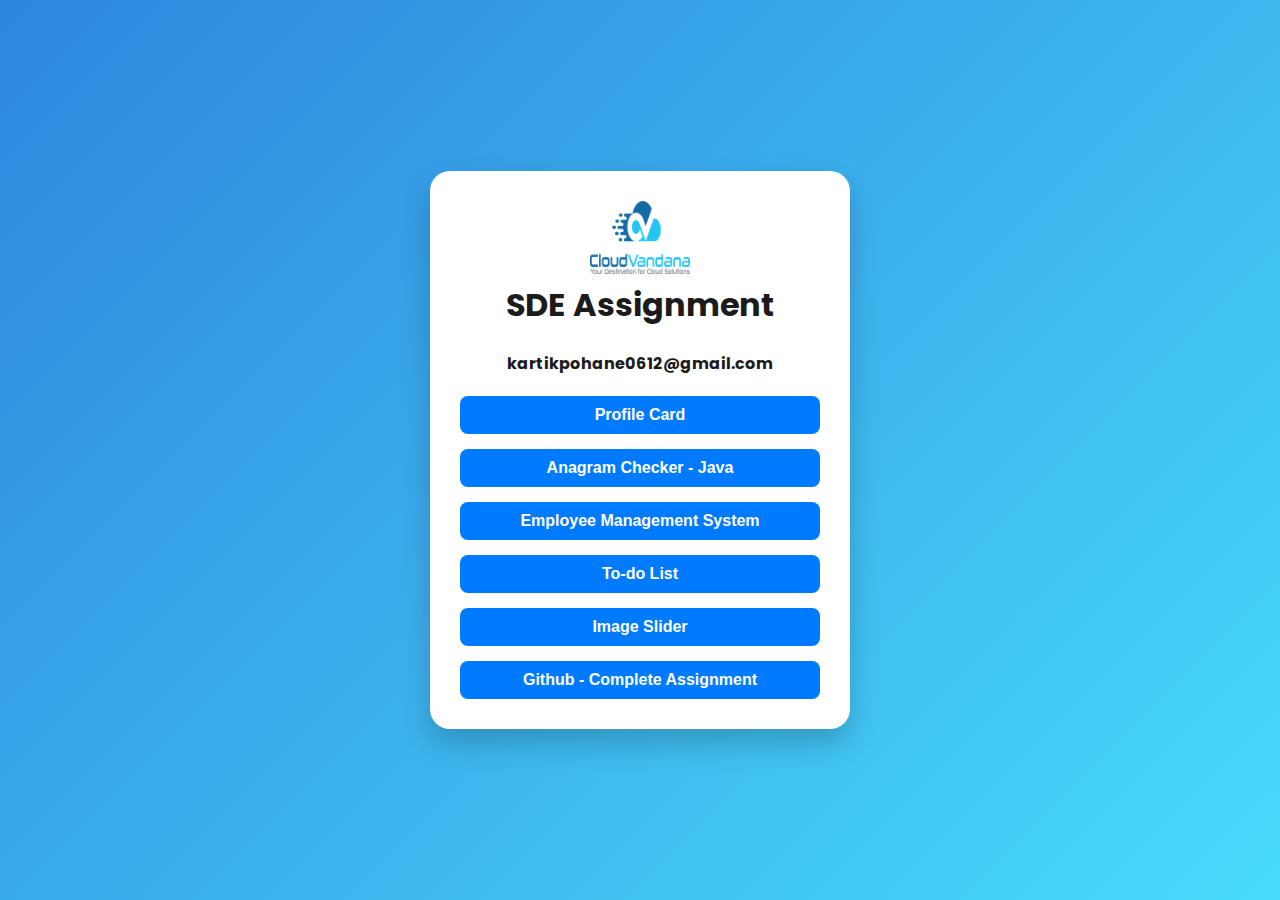
<file: index.html>
<!DOCTYPE html>
<html lang="en">
<head>
    <meta charset="UTF-8">
    <meta name="viewport" content="width=device-width, initial-scale=1.0">
    <title>Cloud Vandana SDE Assignment</title>
    <link rel="stylesheet" href="style.css">
</head>
<body>
    <div class="card">
        <img src="./assets/logo.png" alt="Cloud Vandana Logo">
        <h1>SDE Assignment</h1>
        <h4>kartikpohane0612@gmail.com</h4>
        <div class="button-container">
            <button onclick="navigateTo('./profileCard/index.html')">Profile Card</button>
            <button onclick="navigateTo('https://github.com/karthikpohane/CloudVandana_SDE/tree/main/Java%20Assignment/Anagram%20Checker')">Anagram Checker - Java</button>
            <button onclick="navigateTo('https://github.com/karthikpohane/CloudVandana_SDE/tree/main/Java%20Assignment/Employee%20Management%20System')">Employee Management System</button>
            <button onclick="navigateTo('./todoList/index.html')">To-do List</button>
            <button onclick="navigateTo('./imageSlider/index.html')"> Image Slider </button>
            <button onclick="navigateTo('https://github.com/karthikpohane/CloudVandana_SDE')"> Github - Complete Assignment </button>
        </div>
    </div>
    <script src="script.js"></script>
    <script>
        function navigateTo(page) {
            window.location.href = page;
        }
    </script>
</body>
</html>
</file>
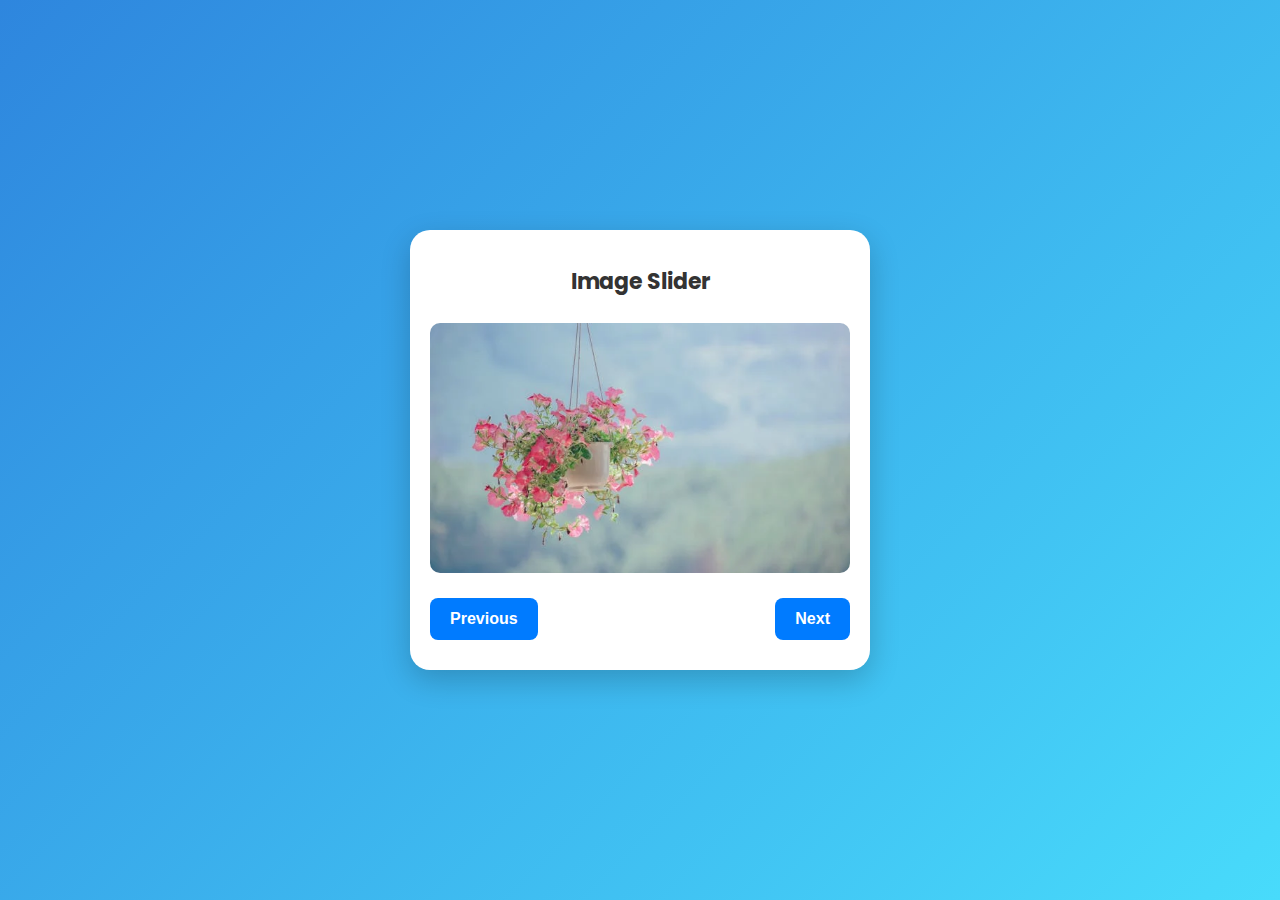
<file: imageSlider/index.html>
<!DOCTYPE html>
<html lang="en">
<head>
    <meta charset="UTF-8">
    <meta name="viewport" content="width=device-width, initial-scale=1.0">
    <title>Image Slider</title>
    <link rel="stylesheet" href="style.css">
</head>
<body>
    <div class="slider-container">
        <!-- Ensure the default image path is correct -->
         <h1>Image Slider</h1>
        <img id="slider" src="../assets/img1.png" alt="Image Slider">
        <div class="buttons">
            <button id="prevBtn" onclick="plusSlides(-1)">Previous</button>
            <button id="nextBtn" onclick="plusSlides(1)">Next</button>
        </div>
    </div>
    <script src="script.js"></script>
</body>
</html>
</file>
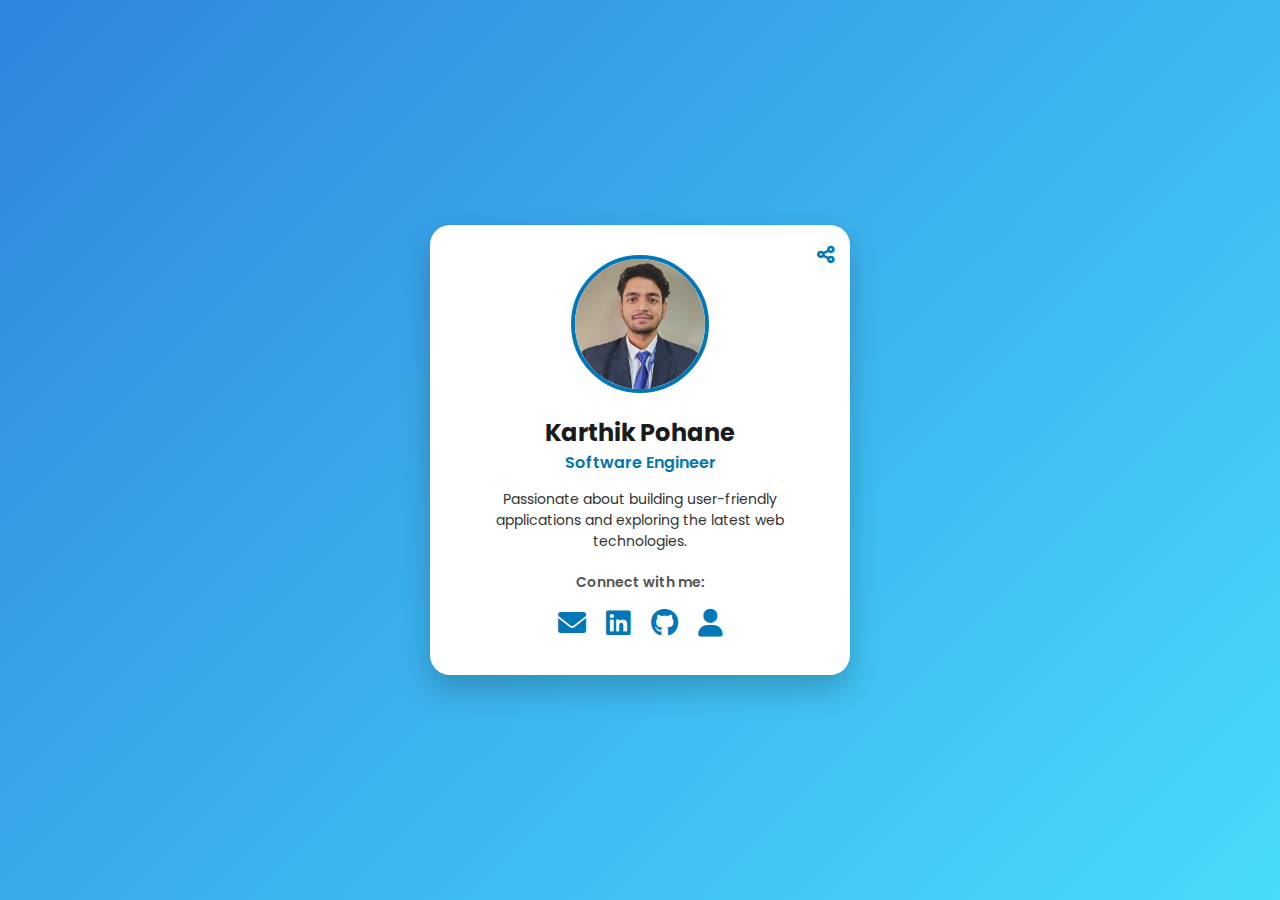
<file: ProfileCard/index.html>
<!DOCTYPE html>
<html lang="en">
<head>
  <meta charset="UTF-8">
  <meta name="viewport" content="width=device-width, initial-scale=1.0">
  <title>Karthik Pohane | Profile Card</title>
  <link rel="stylesheet" href="styles.css">
  <link href="https://cdnjs.cloudflare.com/ajax/libs/font-awesome/6.0.0/css/all.min.css" rel="stylesheet">
</head>
<body>

<div class="card">
  <div class="share" onclick="shareProfile()">
    <i class="fas fa-share-alt" title="Share Profile"></i>
  </div>
  
  <img src="./Profile_Image.jpeg" alt="Karthik Pohane">
  
  <h2>Karthik Pohane</h2>
  <h4>Software Engineer</h4>
  
  <p>Passionate about building user-friendly applications and exploring the latest web technologies.</p>

  <p class="social-text">Connect with me:</p>

  <div class="social-icons">
    <a href="#" title="Email" onclick="copyEmail(event)"><i class="fas fa-envelope"></i></a>
    <a href="https://www.linkedin.com/in/karthikpohane/" target="_blank" title="LinkedIn"><i class="fab fa-linkedin"></i></a>
    <a href="https://github.com/karthikpohane" target="_blank" title="GitHub"><i class="fab fa-github"></i></a>
    <a href="https://karthikpohane.vercel.app/" target="_blank" title="Portfolio"><i class="fas fa-user"></i></a>
  </div>
  
</div>
<div class="toast" id="toast">Email Copied!</div>  
<div class="toast" id="toast">Profile Shared Successfully!</div>

<script src="script.js"></script>
</body>
</html>
</file>
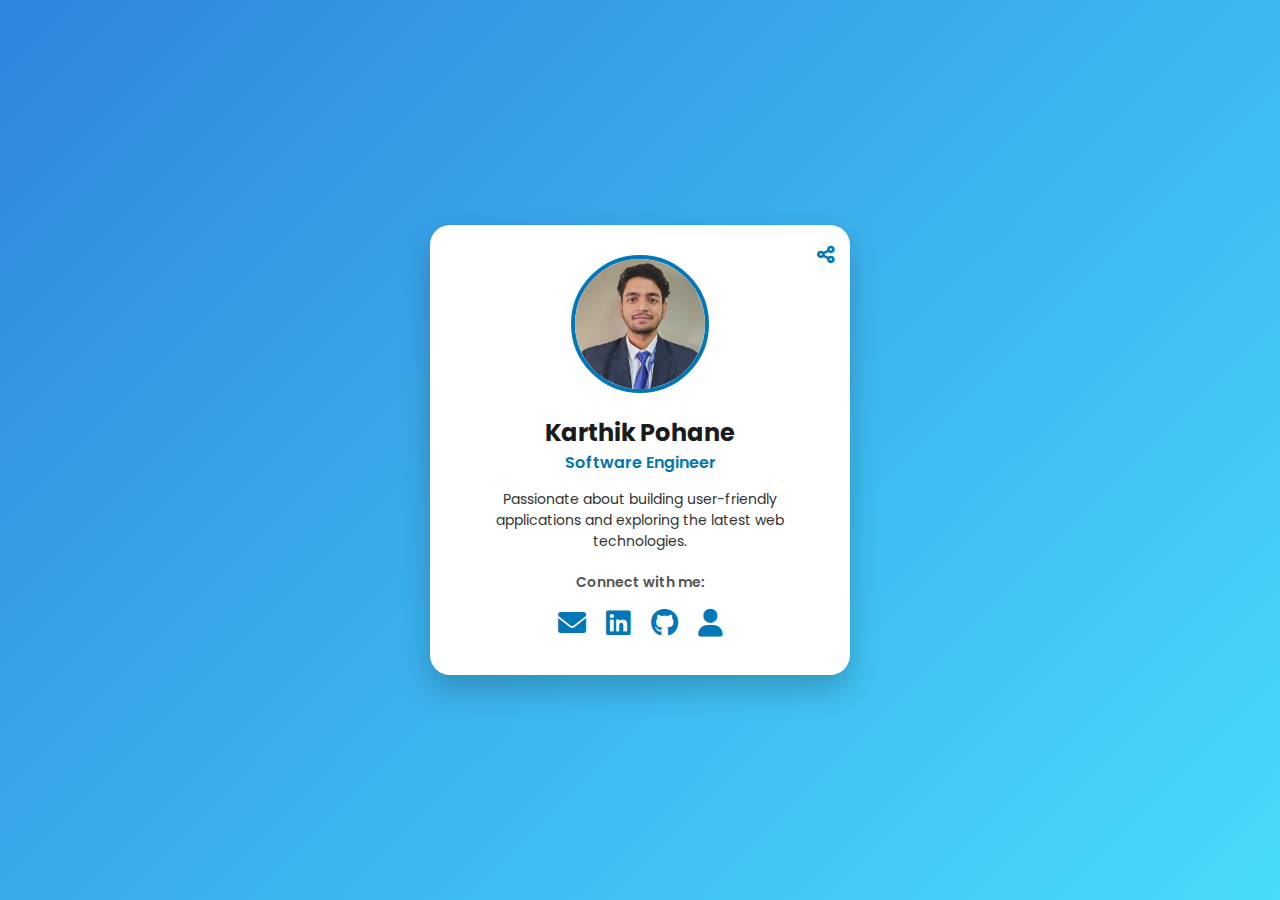
<file: profileCard/index.html>
<!DOCTYPE html>
<html lang="en">
<head>
  <meta charset="UTF-8">
  <meta name="viewport" content="width=device-width, initial-scale=1.0">
  <title>Karthik Pohane | Profile Card</title>
  <link rel="stylesheet" href="styles.css">
  <link href="https://cdnjs.cloudflare.com/ajax/libs/font-awesome/6.0.0/css/all.min.css" rel="stylesheet">
</head>
<body>

<div class="card">
  <div class="share" onclick="shareProfile()">
    <i class="fas fa-share-alt" title="Share Profile"></i>
  </div>
  
  <img src="../assets/Profile_Image.jpeg" alt="Karthik Pohane">
  
  <h2>Karthik Pohane</h2>
  <h4>Software Engineer</h4>
  
  <p>Passionate about building user-friendly applications and exploring the latest web technologies.</p>

  <p class="social-text">Connect with me:</p>

  <div class="social-icons">
    <a href="#" title="Email" onclick="copyEmail(event)"><i class="fas fa-envelope"></i></a>
    <a href="https://www.linkedin.com/in/karthikpohane/" target="_blank" title="LinkedIn"><i class="fab fa-linkedin"></i></a>
    <a href="https://github.com/karthikpohane" target="_blank" title="GitHub"><i class="fab fa-github"></i></a>
    <a href="https://karthikpohane.vercel.app/" target="_blank" title="Portfolio"><i class="fas fa-user"></i></a>
  </div>
  
</div>
<div class="toast" id="toast">Email Copied!</div>  
<div class="toast" id="toast">Profile Shared Successfully!</div>

<script src="script.js"></script>
</body>
</html>
</file>
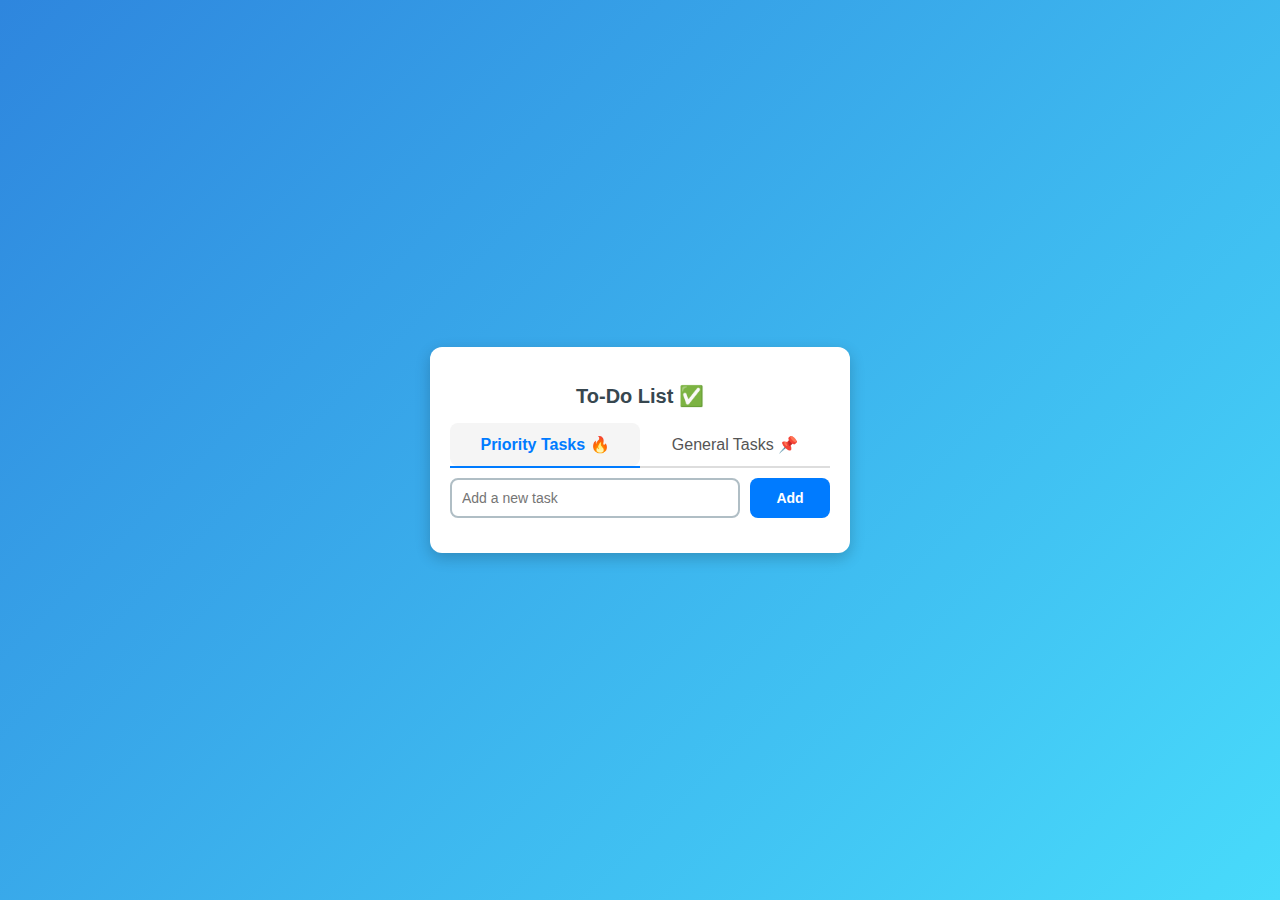
<file: todoList/index.html>
<!DOCTYPE html>
<html lang="en">
<head>
    <meta charset="UTF-8">
    <meta name="viewport" content="width=device-width, initial-scale=1.0">
    <title>To-Do List</title>
    <link rel="stylesheet" href="styles.css">
</head>
<body>
    <div class="container">
        <h2>To-Do List ✅</h2>
        
        <!-- Tabs for Priority & General Tasks -->
        <div class="tabs">
            <button class="tab active" onclick="switchTab('priority')">Priority Tasks 🔥</button>
            <button class="tab" onclick="switchTab('general')">General Tasks 📌</button>
        </div>

        <div class="input-container">
            <input type="text" id="taskInput" placeholder="Add a new task">
            <button onclick="addTask()">Add</button>
        </div>

        <!-- Task List -->
        <div class="task-list-container">
            <ul id="priorityList" class="task-list active"></ul>
            <ul id="generalList" class="task-list"></ul>
        </div>

        <div id="undoMessage" class="undo-message"></div>
    </div>

    <script src="scripts.js"></script>
</body>
</html>
</file>
<file: style.css>
/* Google Font */
@import url('https://fonts.googleapis.com/css2?family=Poppins:wght@400;600&display=swap');

body {
    font-family: 'Poppins', sans-serif;
    display: flex;
    justify-content: center;
    align-items: center;
    height: 100vh;
    margin: 0;
    background: linear-gradient(135deg, #2e86de, #48dbfb);
}

.card {
    background: white;
    padding: 30px;
    border-radius: 20px;
    box-shadow: 0 15px 30px rgba(0, 0, 0, 0.2);
    text-align: center;
    width: 360px;
    transition: transform 0.3s ease;
}

.card:hover {
    transform: scale(1.03);
}

/* Image Styling */
.card img {
    width: 100px;
    height: auto;
}

h1 {
    color: #1b1b1b;
    margin: 0px;
}
h4{
    margin-bottom: 20px;
    color: #1b1b1b;
}

.button-container {
    display: flex;
    flex-direction: column;
    gap: 15px;
    margin-top: 10px;
}

button {
    padding: 10px;
    border: none;
    background-color: #007bff;
    color: white;
    cursor: pointer;
    font-size: 16px;
    font-weight: 600;
    border-radius: 8px;
    transition: background 0.3s ease, transform 0.2s ease, box-shadow 0.3s ease;
}

button:hover {
    background-color: #0056b3;
    transform: translateY(-3px);
    box-shadow: 0 4px 10px rgba(0, 0, 0, 0.2);
}

/* Responsive Design */
@media (max-width: 768px) {
    .card {
        width: 90%;
        padding: 20px;
    }

    .card img {
        width: 80px;
    }
}

@media (max-width: 480px) {
    .card {
        width: 95%;
        padding: 15px;
    }

    .card img {
        width: 70px;
    }

    button {
        font-size: 14px;
        padding: 10px;
    }
}
</file>
<file: imageSlider/style.css>
/* Google Font */
@import url('https://fonts.googleapis.com/css2?family=Poppins:wght@400;600&display=swap');

body {
    font-family: 'Poppins', sans-serif;
    display: flex;
    flex-direction: column;
    justify-content: center;
    align-items: center;
    height: 100vh;
    margin: 0;
    background: linear-gradient(135deg, #2e86de, #48dbfb);
}

.slider-container {
    background: white;
    padding: 20px;
    border-radius: 20px;
    box-shadow: 0 10px 30px rgba(0, 0, 0, 0.2);
    text-align: center;
    width: 420px;
    height: 400px; /* Ensures the container size remains the same */
    display: flex;
    flex-direction: column;
    align-items: center;
    justify-content: space-between;
    overflow: hidden;
}

h1 {
    font-size: 22px;
    color: #333;
    margin-bottom: 10px;
}

img {
    width: 100%;
    height: 250px; /* Fixed height for uniformity */
    object-fit: cover; /* Ensures proper image display */
    border-radius: 10px;
    transition: opacity 0.3s ease-in-out;
}

.buttons {
    display: flex;
    justify-content: space-between;
    width: 100%;
    padding: 10px 0;
}

button {
    padding: 12px 20px;
    border: none;
    background-color: #007bff;
    color: white;
    cursor: pointer;
    font-size: 16px;
    font-weight: 600;
    border-radius: 8px;
    transition: all 0.3s ease;
}

button:hover {
    background-color: #0056b3;
    transform: scale(1.05);
    box-shadow: 0 5px 15px rgba(0, 0, 0, 0.2);
}

@media (max-width: 768px) {
    .slider-container {
        width: 90%;
        height: 360px;
    }

    img {
        height: 220px;
    }
}

@media (max-width: 480px) {
    .slider-container {
        width: 95%;
        height: 330px;
    }

    img {
        height: 200px;
    }

    button {
        font-size: 14px;
        padding: 10px;
    }
}
</file>
<file: ProfileCard/styles.css>
/* Google Font */
@import url('https://fonts.googleapis.com/css2?family=Poppins:wght@400;600&display=swap');

body {
  font-family: 'Poppins', sans-serif;
  /* background: #f5f7fa;  */
  display: flex;
  justify-content: center;
  align-items: center;
  height: 100vh;
  margin: 0;
  background: linear-gradient(135deg, #2e86de, #48dbfb);
}

.card {
  width: 360px;
  background: #ffffff;
  border-radius: 20px;
  box-shadow: 0 15px 30px rgba(0, 0, 0, 0.2);
  text-align: center;
  padding: 30px;
  position: relative;
  transition: transform 0.3s ease;
}

.card:hover {
  transform: scale(1.03);
}

img {
  width: 130px;
  border-radius: 50%;
  margin-bottom: 15px;
  border: 4px solid #0077b6;
}

h2 {
  color: #1b1b1b;
  margin: 0rem;
}

h4 {
  color: #0077b6;
  margin-top: 0px;
  margin-bottom: 10px;
  font-weight: 600;
}

p {
  color: #333;
  font-size: 14px;
  margin-bottom: 20px;
}

.social-text {
  font-weight: 600;
  color: #555;
  margin-bottom: 10px;
}

.social-icons a {
  color: #0077b6;
  font-size: 28px;
  margin: 0 8px;
  text-decoration: none;
  transition: transform 0.3s ease, color 0.3s ease;
}

.social-icons a:hover {
  color: #005f8b;
  transform: translateY(-5px);
}

.share {
  position: absolute;
  top: 15px;
  right: 15px;
  cursor: pointer;
  color: #0077b6;
  font-size: 20px;
  transition: transform 0.3s ease, color 0.3s ease;
}

.share:hover {
  transform: rotate(360deg);
  color: #005f8b;
}

.toast {
  display: none;
  position: fixed;
  bottom: 20px;
  left: 50%;
  transform: translateX(-50%);
  background: #0077b6;
  color: white;
  padding: 10px 20px;
  border-radius: 10px;
  box-shadow: 0 5px 15px rgba(0, 0, 0, 0.3);
  animation: fadeInOut 4s ease;
}

.toast {
    display: none;
    position: fixed;
    bottom: 20px;
    left: 50%;
    transform: translateX(-50%);
    background: #0077b6;
    color: white;
    padding: 10px 20px;
    border-radius: 10px;
    box-shadow: 0 5px 15px rgba(0, 0, 0, 0.3);
    animation: fadeInOut 3s ease;
    text-align: center;
  }

@keyframes fadeInOut {
    0%, 100% { opacity: 0; }
    20%, 80% { opacity: 1; }
  }
  
  /* Responsive Design */
  @media (max-width: 768px) {
    .body {
      margin: 1rem;
    }
    .card {
      width: 90%;
      padding: 20px;
    }
  
    .social-icons a {
      font-size: 24px;
      gap: 15px;
    }
  }
  
  @media (max-width: 480px) {
    .body {
        margin: 1rem;
      }
      
    img {
      width: 100px;
    }
  
    h2 {
      font-size: 20px;
    }
  
    h4 {
      font-size: 16px;
    }
  
    p {
      font-size: 12px;
    }
  
    .social-icons a {
      font-size: 22px;
    }
  }
</file>
<file: profileCard/styles.css>
/* Google Font */
@import url('https://fonts.googleapis.com/css2?family=Poppins:wght@400;600&display=swap');

body {
  font-family: 'Poppins', sans-serif;
  /* background: #f5f7fa;  */
  display: flex;
  justify-content: center;
  align-items: center;
  height: 100vh;
  margin: 0;
  background: linear-gradient(135deg, #2e86de, #48dbfb);
}

.card {
  width: 360px;
  background: #ffffff;
  border-radius: 20px;
  box-shadow: 0 15px 30px rgba(0, 0, 0, 0.2);
  text-align: center;
  padding: 30px;
  position: relative;
  transition: transform 0.3s ease;
}

.card:hover {
  transform: scale(1.03);
}

img {
  width: 130px;
  border-radius: 50%;
  margin-bottom: 15px;
  border: 4px solid #0077b6;
}

h2 {
  color: #1b1b1b;
  margin: 0rem;
}

h4 {
  color: #0077b6;
  margin-top: 0px;
  margin-bottom: 10px;
  font-weight: 600;
}

p {
  color: #333;
  font-size: 14px;
  margin-bottom: 20px;
}

.social-text {
  font-weight: 600;
  color: #555;
  margin-bottom: 10px;
}

.social-icons a {
  color: #0077b6;
  font-size: 28px;
  margin: 0 8px;
  text-decoration: none;
  transition: transform 0.3s ease, color 0.3s ease;
}

.social-icons a:hover {
  color: #005f8b;
  transform: translateY(-5px);
}

.share {
  position: absolute;
  top: 15px;
  right: 15px;
  cursor: pointer;
  color: #0077b6;
  font-size: 20px;
  transition: transform 0.3s ease, color 0.3s ease;
}

.share:hover {
  transform: rotate(360deg);
  color: #005f8b;
}

.toast {
  display: none;
  position: fixed;
  bottom: 20px;
  left: 50%;
  transform: translateX(-50%);
  background: #0077b6;
  color: white;
  padding: 10px 20px;
  border-radius: 10px;
  box-shadow: 0 5px 15px rgba(0, 0, 0, 0.3);
  animation: fadeInOut 4s ease;
}

.toast {
    display: none;
    position: fixed;
    bottom: 20px;
    left: 50%;
    transform: translateX(-50%);
    background: #0077b6;
    color: white;
    padding: 10px 20px;
    border-radius: 10px;
    box-shadow: 0 5px 15px rgba(0, 0, 0, 0.3);
    animation: fadeInOut 3s ease;
    text-align: center;
  }

@keyframes fadeInOut {
    0%, 100% { opacity: 0; }
    20%, 80% { opacity: 1; }
  }
  
  /* Responsive Design */
  @media (max-width: 768px) {
    .body {
      margin: 1rem;
    }
    .card {
      width: 90%;
      padding: 20px;
    }
  
    .social-icons a {
      font-size: 24px;
      gap: 15px;
    }
  }
  
  @media (max-width: 480px) {
    .body {
        margin: 1rem;
      }
      
    img {
      width: 100px;
    }
  
    h2 {
      font-size: 20px;
    }
  
    h4 {
      font-size: 16px;
    }
  
    p {
      font-size: 12px;
    }
  
    .social-icons a {
      font-size: 22px;
    }
  }
</file>
<file: todoList/styles.css>
body {
    font-family: 'Poppins', sans-serif;
    display: flex;
    justify-content: center;
    align-items: center;
    height: 100vh;
    margin: 0;
    background: linear-gradient(135deg, #2e86de, #48dbfb);
}

.container {
    background: #ffffff;
    padding: 20px;
    border-radius: 12px;
    box-shadow: 0 5px 15px rgba(0, 0, 0, 0.2);
    width: 380px;
    text-align: center;
    position: relative;
}

h2 {
    color: #37474f;
    margin-bottom: 15px;
    font-size: 20px;
    font-weight: 600;
}

/* Tabs Styling */
.tabs {
    display: flex;
    justify-content: space-between;
    margin-bottom: 10px;
    border-bottom: 2px solid #ddd;
}

.tab {
    flex: 1;
    padding: 12px;
    background: transparent;
    color: #555;
    border: none;
    cursor: pointer;
    font-weight: 500;
    font-size: 16px;
    position: relative;
    transition: 0.3s;
}

.tab:hover {
    background: #007bff;
    color: white;
}

.tab.active {
    background: #f5f5f5;
    color: #007bff;
    font-weight: 600;
}

.tab.active::after {
    content: "";
    position: absolute;
    bottom: -2px;
    left: 0;
    width: 100%;
    height: 2px;
    background: #007bff;
}


/* Input Styling */
.input-container {
    display: flex;
    gap: 10px;
    margin-bottom: 15px;
}

input {
    flex: 1;
    padding: 10px;
    border: 2px solid #b0bec5;
    border-radius: 8px;
    font-size: 14px;
    outline: none;
    transition: 0.3s;
    font-weight: 500;
}

input:focus {
    border-color: #007bff;
    box-shadow: 0 0 5px rgba(0, 123, 255, 0.3);
}

/* Button Styling */
button {
    padding: 10px;
    border: none;
    background: #007bff;
    color: white;
    border-radius: 8px;
    cursor: pointer;
    transition: 0.3s;
    font-size: 14px;
    font-weight: 600;
    width: 80px;
}

button:hover {
    background: #0056b3;
}

/* Task List Styling */
.task-list-container {
    max-height: 250px;
    overflow-y: hidden;
    position: relative;
}

.task-list {
    list-style-type: none;
    padding: 0;
    margin: 0;
    display: none;
    max-height: 250px;
    overflow-y: auto;
}

.task-list.active {
    display: block;
}

li {
    display: flex;
    justify-content: space-between;
    align-items: center;
    background: #f5f5f5;
    padding: 12px;
    margin: 5px 0;
    border-radius: 8px;
    transition: 0.3s;
}

li:hover {
    background: #e0e0e0;
}

.task-text {
    flex-grow: 1;
    padding: 0 10px;
    font-size: 15px;
    cursor: pointer;
    font-weight: 500;
    color: #37474f;
}

.completed .task-text {
    text-decoration: line-through;
    color: #90a4ae;
}

/* Button styles for tasks */
.remove-btn,
.complete-btn {
    padding: 10px;
    border: none;
    background: #007bff;
    color: white;
    border-radius: 8px;
    cursor: pointer;
    transition: 0.3s;
    font-size: 14px;
    font-weight: 600;
    width: 80px;
    margin: 0 2px;
}

.remove-btn {
    background: #ff5252;
}

.remove-btn:hover {
    background: #d32f2f;
}

.complete-btn {
    background: #4caf50;
}

.complete-btn:hover {
    background: #388e3c;
}

.undo-message {
    background: #ffffff;
    color: #333;
    padding: 12px;
    text-align: center;
    position: fixed;
    bottom: 20px;
    left: 50%;
    transform: translateX(-50%);
    border-radius: 5px;
    font-weight: bold;
    display: none;
    width: fit-content;
    box-shadow: 0px 4px 6px rgba(0, 0, 0, 0.1);
    
}

.undo-message button {
    border: 1px solid #333;
    padding: 10px;
    background: #007bff;
    color: white;
    border-radius: 8px;
    cursor: pointer;
    transition: 0.3s;
    font-size: 14px;
    font-weight: 600;
    width: 80px;
    margin: 0 2px;
}

.undo-message button:hover {
    background: #eee;
}
</file>
